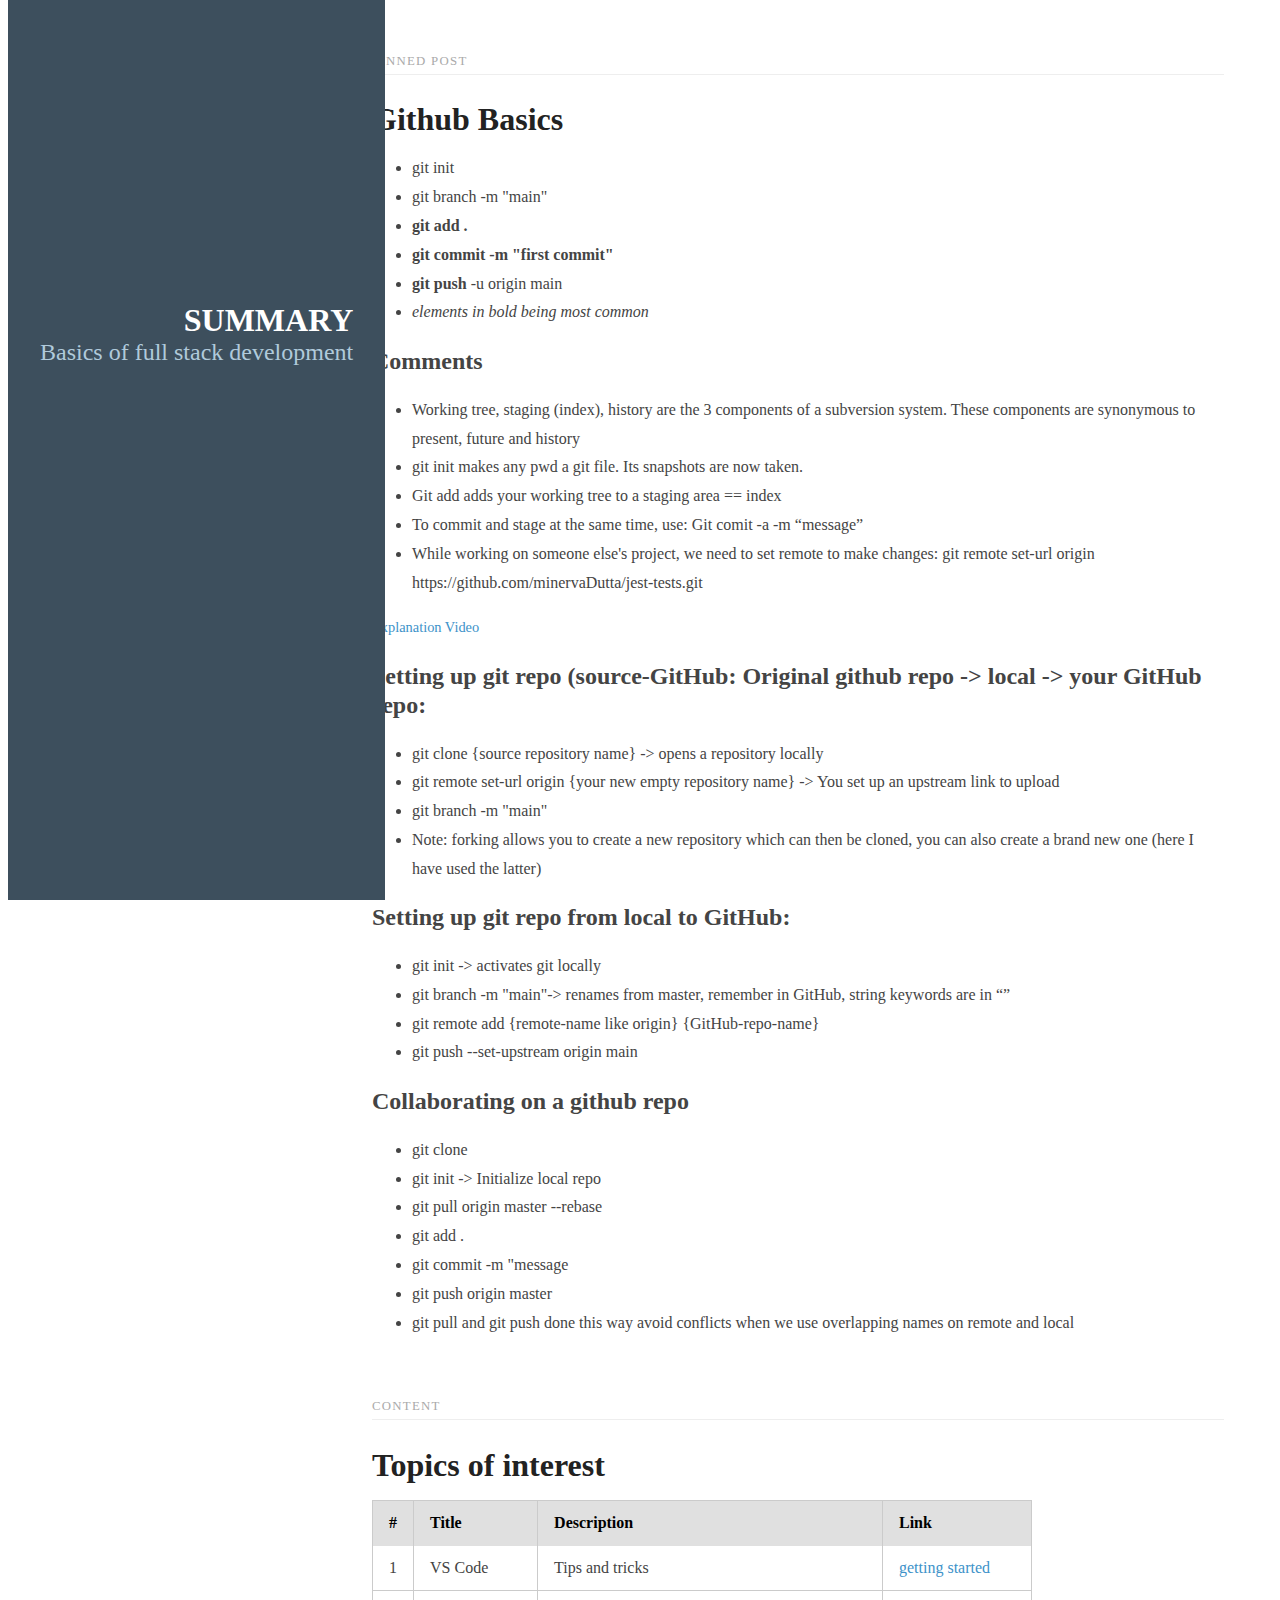
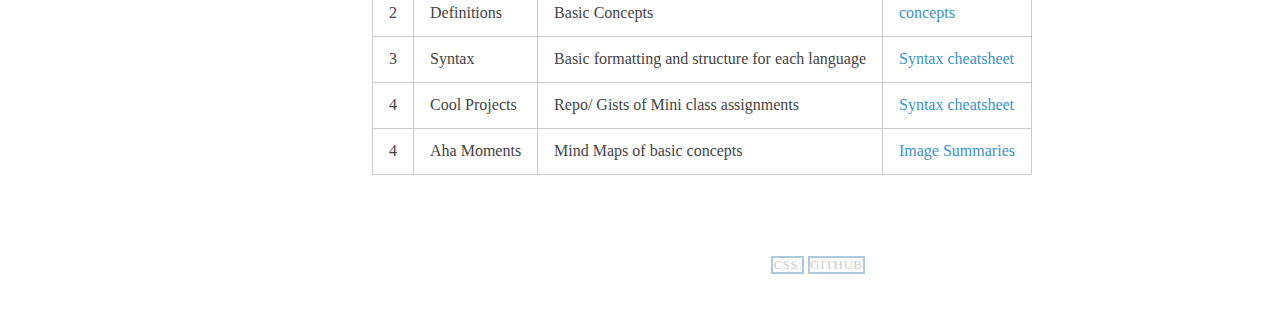
<file: index.html>
<!doctype html>
<html lang="en">
<head>
    <meta charset="UTF-8">
    <meta http-equiv="X-UA-Compatible" content="IE=edge">
    <meta name="viewport" content="width=device-width, initial-scale=1.0">
    <link rel="stylesheet" href="style.css">
    <title>Fullstack-Core</title>
</head>
<body>

<div id="layout" class="pure-g">
    <div class="sidebar pure-u-1 pure-u-md-1-4">
        <div class="header">
            <h1 class="brand-title">Summary</h1>
            <h2 class="brand-tagline">Basics of full stack development</h2>
        </div>

    </div>

    <div class="content pure-u-1 pure-u-md-3-4">
        <div>
            <!-- A wrapper for all the blog posts -->
            <div class="posts">
                <h1 class="content-subhead">Pinned Post</h1>

                <!-- A single blog post -->
                <section class="post">
                    <header class="post-header">

                        <h2 class="post-title">Github Basics</h2>

                    </header>

                    <div class="post-description">
                        <p>
                            <ul>
                                <li>git init </li>  
                                <li>git branch -m "main"</li>
                                <li><b>git add .</b> </li>  
                                <li><b>git commit -m "first commit"</b> </li>
                                <li><b>git push</b> -u origin main   </li>
                                <li><i>elements in bold being most common</i></li>
                            </ul>
                            <h2>Comments</h2>
                            <ul>
                                <li>Working tree, staging (index), history are the 3 components of a subversion system. These components are synonymous to present, future and history
                                </li>
                                <li>git init makes any pwd a git file. Its snapshots are now taken. </li> 
                                
                                <li>
                                Git add adds your working tree to a staging area == index   
                                </li>
                                <li>
                                    To commit and stage at the same time, use: Git comit -a -m “message”

                                </li>
                                <li>
                                    While working on someone else's project, we need to set remote to make changes: git remote set-url origin https://github.com/minervaDutta/jest-tests.git
                                </li>

                            </ul>     
                            <div class="post-meta"><a href="https://youtu.be/FyAAIHHClqI" target="_blank" >Explanation Video</a></div>
                        </p>
                        <p>
                            <h2>Setting up git repo (source-GitHub: Original github repo -> local -> your GitHub repo:</h2>
                            <ul>
                                <li>git clone {source repository name} -> opens a repository locally</li>
                                <li>git remote set-url origin {your new empty repository name} -> You set up an upstream link to upload</li>
                                <li>git branch -m "main"</li>
                                <li>Note: forking allows you to create a new repository which can then be cloned, you can also create a brand new one (here I have used the latter)</li>
                            </ul>
                            <h2>Setting up git repo from local to GitHub:</h2>
                                <ul>
                                <li>git init -> activates git locally</li>
                                <li>git branch -m "main"-> renames from master, remember in GitHub, string keywords are in “”</li>
                                <li>git remote add {remote-name like origin} {GitHub-repo-name}</li>
                                <li>git push --set-upstream origin main</li>
                                </ul>

                            <h2> Collaborating on a github repo </h2>
                                <ul>
                                    <li>git clone <repo name></li>
                                    <li> git init -> Initialize local repo</li>
                                    <li>git pull origin master --rebase</li>
                                    <li>git add .</li>
                                    <li>git commit -m "message </li>
                                    <li>git push origin master</li>
                                    <li>git pull and git push done this way avoid conflicts when we use overlapping names on remote and local</li>
                                </ul>
                        </p>
                    </div>
                </section>
            </div>

            <div class="posts">
                <h1 class="content-subhead">Content</h1>

                <section class="post">
                    <header class="post-header">

                        <h2 class="post-title">Topics of interest</h2>

                    </header>

                    <div class="post-description">
                        <p>
                            <table class="pure-table pure-table-bordered">
                                <thead>
                                    <tr>
                                        <th>#</th>
                                        <th>Title</th>
                                        <th>Description</th>
                                        <th>Link</th>
                                    </tr>
                                </thead>
                                <tbody>
                                    <tr>
                                        <td>1</td>
                                        <td>VS Code</td>
                                        <td>Tips and tricks</td>
                                        <td><a href ="aboutVSCode.html">getting started</td>
                                    </tr>
                                    <tr>
                                        <td>2</td>
                                        <td>Definitions</td>
                                        <td>Basic Concepts</td>
                                        <td><a href ="aboutConcepts.html">concepts</a></td>
                                    </tr>
                                    <tr>
                                        <td>3</td>
                                        <td>Syntax</td>
                                        <td>Basic formatting and structure for each language</td>
                                        <td><a href ="aboutSyntax.html">Syntax cheatsheet</a></td>
                                    </tr>
                                    <tr>
                                        <td>4</td>
                                        <td>Cool Projects</td>
                                        <td>Repo/ Gists of Mini class assignments</td>
                                        <td><a href ="coolProjects.html">Syntax cheatsheet</a></td>
                                        <!-- random card generator, dom manipulation todolist, domain name generator, bootstrap resume -->
                                    </tr>
                                    <tr>
                                        <td>4</td>
                                        <td>Aha Moments</td>
                                        <td>Mind Maps of basic concepts</td>
                                        <td><a href ="mindmaps.html">Image Summaries</a></td>
                                        <!-- random card generator, dom manipulation todolist, domain name generator, bootstrap resume -->
                                    </tr>
                                </tbody>
                            </table>
                        </p>
                    </div>
                </section>

            </div>

            <div class="footer">
                <div class="pure-menu pure-menu-horizontal">
                    <ul>
                        <li class="nav-item"><a href="http://purecss.io/" class="pure-menu-link">CSS:</a></li>
                        <li class="nav-item"><a href="http://github.com/pure-css/pure/" class="pure-menu-link">GitHub</a></li>
                    </ul>
                </div>
            </div>
        </div>
    </div>
</div>

</body>
</html>
</file>
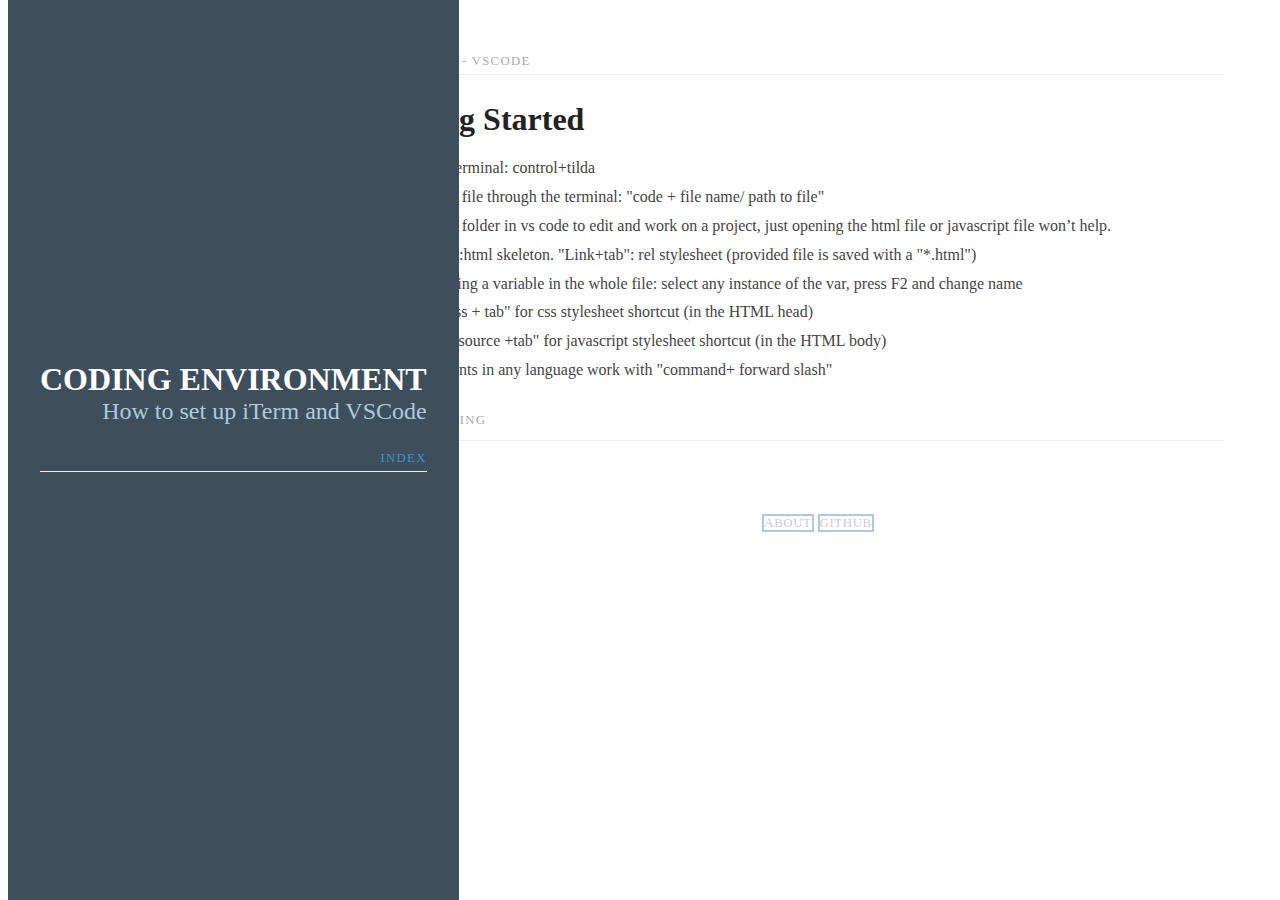
<file: aboutVSCode.html>
<!doctype html>
<html lang="en">
<head>
    <meta charset="UTF-8">
    <meta http-equiv="X-UA-Compatible" content="IE=edge">
    <meta name="viewport" content="width=device-width, initial-scale=1.0">
    <!-- <link rel="stylesheet" href="style.css"> -->
    <link rel="stylesheet" href="style.css">
    <title>Fullstack-Core</title>
</head>
<body>

<div id="layout" class="pure-g">
    <div class="sidebar pure-u-1 pure-u-md-1-4">
        <div class="header">
            <h1 class="brand-title">Coding Environment</h1>
            <h2 class="brand-tagline">How to set up iTerm and VSCode</h2>
           
            <h5 class="content-subhead"><a href="index.html">Index</a></h5>


        </div>
    </div>

    <div class="content pure-u-1 pure-u-md-3-4">
        <div>
            <!-- A wrapper for all the blog posts -->
            <div class="posts">
                <h1 class="content-subhead">Shortcuts - VSCode</h1>

                <!-- A single blog post -->
                <section class="post">
                    <header class="post-header">

                        <h2 class="post-title">Getting Started</h2>

                    </header>

                    <div class="post-description">
                        <p>
                            <ul>
                                <li>Open terminal: control+tilda </li>  
                                <li>Open a file through the terminal: "code + file name/ path to file"</li>
                                <li>Open a folder in vs code to edit and work on a project, just opening the html file or javascript file won’t help. </li> 
                                <li>"!+tab":html skeleton. "Link+tab": rel stylesheet (provided file is saved with a "*.html")</li> 
                                <li>Renaming a variable in the whole file: select any instance of the var, press F2 and change name</li>
                                <li>"link:css + tab" for css stylesheet shortcut (in the HTML head)</li>
                                <li>"script:source +tab" for javascript stylesheet shortcut (in the HTML body)</li>
                                <li>comments in any language work with "command+ forward slash"</li>

                            </ul>
                        </p>
                       
                        <h1 class="content-subhead">iTerm Styling</h1>
                        <script src="https://gist.github.com/kevin-smets/8568070.js"></script>
                    </div>
                </section>
            </div>

            
            <div class="footer">
                <div class="pure-menu pure-menu-horizontal">
                    <ul>
                        <li class="nav-item"><a href="index.html" class="pure-menu-link">about</a></li>
                        <li class="nav-item"><a href="http://github.com/pure-css/pure/" class="pure-menu-link">GitHub</a></li>
                    </ul>
                </div>
            </div>
        </div>
    </div>
</div>

</body>
</html>
</file>
<file: style.css>
* {
    -webkit-box-sizing: border-box;
    -moz-box-sizing: border-box;
    box-sizing: border-box;
}

a {
    text-decoration: none;
    color: rgb(61, 146, 201);
}
a:hover,
a:focus {
    text-decoration: underline;
}

h3 {
    font-weight: 100;
}

/* LAYOUT CSS */
.pure-img-responsive {
    max-width: 100%;
    height: auto;
}

#layout {
    padding: 0;
}

.header {
    text-align: center;
    top: auto;
    margin: 3em auto;
}

.sidebar {
    background: rgb(61, 79, 93);
    color: #fff;
}

.brand-title,
.brand-tagline {
    margin: 0;
}
.brand-title {
    text-transform: uppercase;
}
.brand-tagline {
    font-weight: 300;
    color: rgb(176, 202, 219);
}

.nav-list {
    margin: 0;
    padding: 0;
    list-style: none;
}
.nav-item {
    display: inline-block;
    *display: inline;
    zoom: 1;
}
.nav-item a {
    background: transparent;
    border: 2px solid rgb(176, 202, 219);
    color: #fff;
    margin-top: 1em;
    letter-spacing: 0.05em;
    text-transform: uppercase;
    font-size: 85%;
}
.nav-item a:hover,
.nav-item a:focus {
    border: 2px solid rgb(61, 146, 201);
    text-decoration: none;
}

.content-subhead {
    text-transform: uppercase;
    color: #aaa;
    border-bottom: 1px solid #eee;
    padding: 0.4em 0;
    font-size: 80%;
    font-weight: 500;
    letter-spacing: 0.1em;
}

.content {
    padding: 2em 1em 0;
}

.post {
    padding-bottom: 2em;
}
.post-title {
    font-size: 2em;
    color: #222;
    margin-bottom: 0.2em;
}
.post-avatar {
    border-radius: 50px;
    float: right;
    margin-left: 1em;
}
.post-description {
    font-family: Georgia, "Cambria", serif;
    color: #444;
    line-height: 1.8em;
}
.post-meta {
    color: #999;
    font-size: 90%;
    margin: 0;
}

.post-category {
    margin: 0 0.1em;
    padding: 0.3em 1em;
    color: #fff;
    background: #999;
    font-size: 80%;
}
    .post-category-design {
        background: #5aba59;
    }
    .post-category-pure {
        background: #4d85d1;
    }
    .post-category-yui {
        background: #8156a7;
    }
    .post-category-js {
        background: #df2d4f;
    }

.post-images {
    margin: 1em 0;
}
.post-image-meta {
    margin-top: -3.5em;
    margin-left: 1em;
    color: #fff;
    text-shadow: 0 1px 1px #333;
}

.footer {
    padding: 1em 0;
}
.footer a {
    color: #ccc;
    font-size: 80%;
}
.footer .pure-menu a:hover,
.footer .pure-menu a:focus {
    background: none;
}

@media (min-width: 48em) {
    .content {
        padding: 2em 3em 0;
        margin-left: 25%;
    }

    .header {
        margin: 80% 2em 0;
        text-align: right;
    }

    .sidebar {
        position: fixed;
        top: 0;
        bottom: 0;
    }

    .footer {
        text-align: center;
    }
}

.pure-table {
    /* Remove spacing between table cells (from Normalize.css) */
    border-collapse: collapse;
    border-spacing: 0;
    empty-cells: show;
    border: 1px solid #cbcbcb;
}

.pure-table caption {
    color: #000;
    font: italic 85%/1 arial, sans-serif;
    padding: 1em 0;
    text-align: center;
}

.pure-table td,
.pure-table th {
    border-left: 1px solid #cbcbcb;/*  inner column border */
    border-width: 0 0 0 1px;
    font-size: inherit;
    margin: 0;
    overflow: visible; /*to make ths where the title is really long work*/
    padding: 0.5em 1em; /* cell padding */
}

.pure-table thead {
    background-color: #e0e0e0;
    color: #000;
    text-align: left;
    vertical-align: bottom;
}

/*
striping:
   even - #fff (white)
   odd  - #f2f2f2 (light gray)
*/
.pure-table td {
    background-color: transparent;
}
.pure-table-odd td {
    background-color: #f2f2f2;
}

/* nth-child selector for modern browsers */
.pure-table-striped tr:nth-child(2n-1) td {
    background-color: #f2f2f2;
}

/* BORDERED TABLES */
.pure-table-bordered td {
    border-bottom: 1px solid #cbcbcb;
}
.pure-table-bordered tbody > tr:last-child > td {
    border-bottom-width: 0;
}


/* HORIZONTAL BORDERED TABLES */

.pure-table-horizontal td,
.pure-table-horizontal th {
    border-width: 0 0 1px 0;
    border-bottom: 1px solid #cbcbcb;
}
.pure-table-horizontal tbody > tr:last-child > td {
    border-bottom-width: 0;
}
</file>
